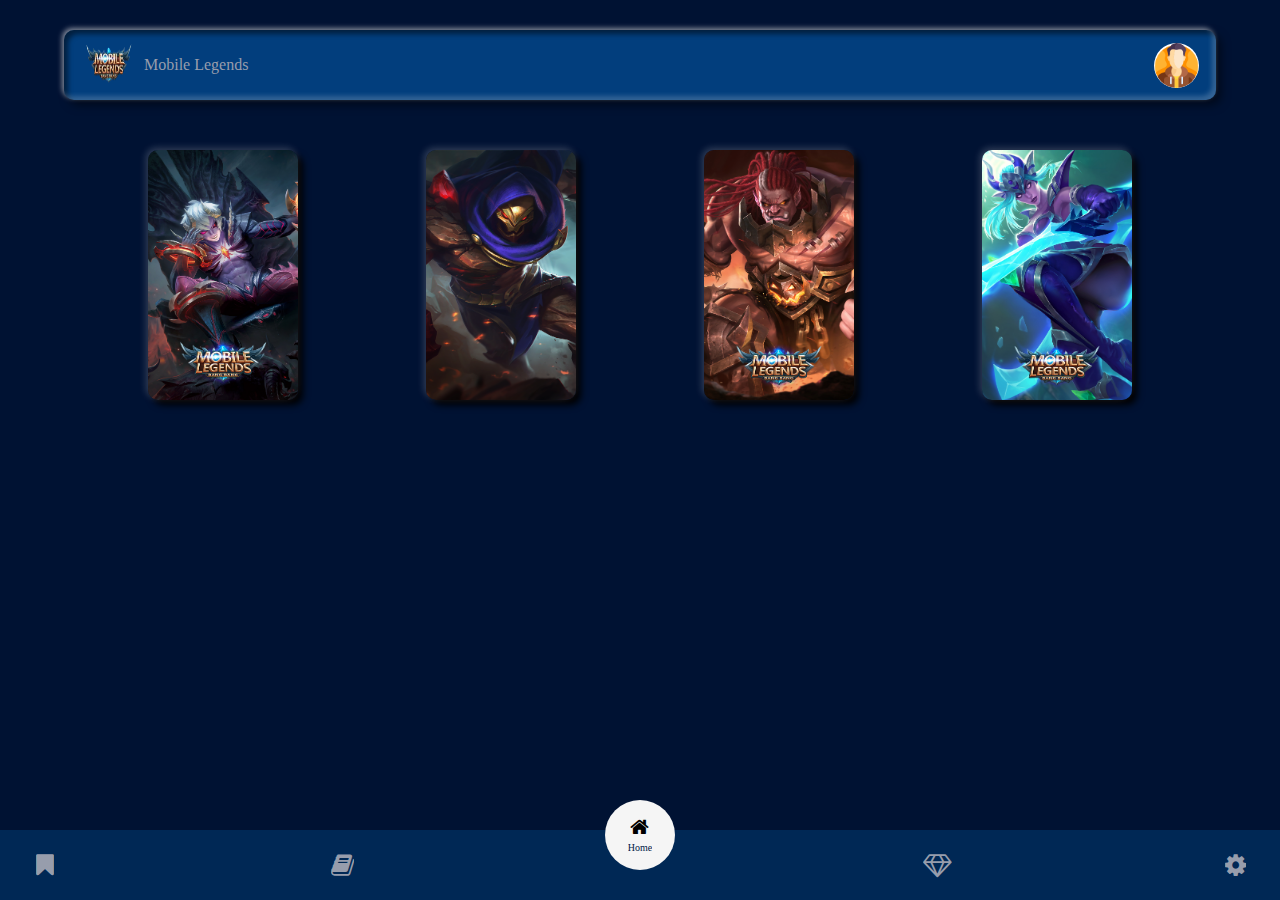
<file: index.html>
<!DOCTYPE html>
<html lang="in">
<head>
		<meta charset="UTF-8">
		<meta name="viewport" content="width=device-width, initial-scale=1.0"/>
		<meta name="theme-color" content="#001233"/>
		<link rel="stylesheet" href="css/index.css" type="text/css" media="all" />
		<link rel="stylesheet" href="css/font-awesome.min.css" />
		<title>GamesKuys</title>
</head>
<body>
  <div class="container">
  <section class="header">
    <div class="logo">
      <img src="assets/logo.png"/>
      <span>Mobile Legends</span>
    </div>
    <a href="#" class="profile">
      <img src="assets/profile.png"/>
    </a>
  </section>
  </div>
  <div class="container">
    <div class="main-card">
      <div class="card">
        <div class="card-img">
          <img src="assets/dyrroth.jpg"/>
        </div>
        <div class="card-body">
          <h3>Dyrroth</h3>
          <a href="#" class="btnDetail">Detail</a>
        </div>
      </div>
      <div class="card">
        <div class="card-img">
          <img src="assets/aldous.jpg"/>
        </div>
        <div class="card-body">
          <h3>Aldous</h3>
          <a href="#" class="btnDetail">Detail</a>
        </div>
      </div>
      <div class="card">
        <div class="card-img">
          <img src="assets/balmond.jpg"/>
        </div>
        <div class="card-body">
          <h3>Balmond</h3>
          <a href="#" class="btnDetail">Detail</a>
        </div>
      </div>
      <div class="card">
        <div class="card-img">
          <img src="assets/karina.jpg"/>
        </div>
        <div class="card-body">
          <h3>Karina</h3>
          <a href="#" class="btnDetail">Detail</a>
        </div>
      </div>
    </div>
  </div>
  <section class="details">
    <div class="details-body">
      <a href="#" class="btnBack"><i class="fa fa-arrow-left"></i>Back</a>
     <img src="assets/detailt-dyrroth.jpg"/>
    </div>
    <div class="details-content">
      <p>
      Dalam kisahnya, pangeran kegelapan yang lahir bersamaan dengan waktu kematian pangeran Moniyan Empire ini memiliki kemampuan yang sangat lengkap, karena telah dilatih oleh Alice dan telah mempelajari kemampuan bertempur dari Thamuz.
      </p>
      <p>
      Pangeran ini telah menjadi tangan kanan Alice, dan akan mewakili Lord of the Abyss untuk berperang melawan Moniyan Empire, menjalankan Dawn Plan dan menghancurkan Shinning 
       Spark.
      </p>
      <p>
        Sedangkan dalam pertandingan nyata, Dyrroth sendiri merupakan hero Mobile Legends dengan role Fighter, yang secara khusus memiliki kemampuan spesial Charge/Burst Damage.
      </p>
      <p>
        Hero ini memiliki statistik yang cukup menarik. Yang mana dalam hal ini, meski memiliki tingkat kesulitan yang tinggi, Dyrroth memiliki daya serang yang besar dan ability effect yang bagus.
      </p>
      <p>
        Hero Dyrroth ini pun memiliki set skill yang cukup berguna dalam pertandingan, karena hero ini memiliki beberapa skill yang bisa memperlambat gerakan lawan di samping memiliki charge/burst damage yang menakutkan.
      </p>
      <p>
        Secara lebih rinci, hero ini memiliki satu skill pasif dan tiga skill aktif, termasuk di antaranya adalah <span class="skill">Wrath of the Abyss</span>, <span class="skill">Burst Strike</span>, <span class="skill">Spectre Step</span>, dan <span class="skill">The Destruction</span>.
      </p>
      <p>
        <span class="skill">
          Wrath of the Abyss (Skill Pasif) :
        </span>
        <p>
       Kemampuan utama dari skill pasif Dyrroth Mobile Legends ini adalah dapat meningkatkan kemampuan skill 1 dan skill 2, ketika Rage-nya telah melebihi <span class="persen">50%</span>.
        </p>
        <p>
          Selain itu, skill ini akan memberikan damage fisik tambahan sebesar <span class="persen">140%</span> dari total <span class="py-atk">Physical ATK</span> saat berhasil meluncurkan dua <span class="basic-a">Basic Attack</span>. Skill ini juga akan meregenerasi HP sebesar damage yang diberikan.
        </p>
        <p>
          Sayangnya, meskipun bisa menambah kemampuan skill 1 dan skill 2, <span class="skill">Wrath of the Abyss</span> akan mengurangi <span class="cooldown">Cooldown (CD)</span> selama <span class="second">1s</span> pada kedua skill tersebut ketika efeknya mengenai setiap hero lawan.
        </p>
      </p>
      <p>
        <span class="skill">
          Burst Strike (Skill Aktif 1) :</span>
          <p>
            Skill pertama Dyrroth Mobile Legends ini merupakan skill yang bisa digunakan untuk menyerang lebih dari satu lawan yang berada di area yang sama, dan memberikan damage serta efek slow.
          </p>
          <p>
            Ketika Dyrroth mengeluarkan skill ini, hero lawan akan memperoleh <span class="py-defence">Physical Damage</span> sebesar <span>200</span> (<span class="persen">+60%</span> Total <span class="py-atk">Physical ATK</span>), serta efek slow sebesar <span class="persen">30%</span> selama <span class="second">1.5s</span>.
          </p>
          <p>
            Dan jika Burst Damage memiliki jarak yang lebih jauh, maka efeknya pun akan bertambah. Dalam hal ini, damage-nya akan menjadi <span class="persen">140%</span> dari damage asli dan efek slow akan menjadi berlipat ganda.
          </p>
      </p>
      <p>
        <span class="skill">Spectre Step (Skill Aktif 2) :</span>
        <p>
          Di skill keduanya, Dyrroth memiliki skill Blink, yakni sebuah skill yang bisa digunakan untuk berpindah tempat dengan cepat, sembari menyerang hero lawan yang berada di jalurnya.
        </p>
        <p>
          Ketika menggunakan skill <span class="skill">Spectre Step</span>, Dyrroth akan berlari ke arah tertentu dan akan berhenti ketika menabrak hero lawan. Tabrakan ini akan memberikan damage fisik sebesar <span>230</span> (<span class="persen">+60%</span> Ekstra <span class="py-atk">Physical ATK</span>).
        </p>
        <p>
          Dan ketika Dyrroth menggunakan skill ini kembali, hero ini akan mengunci target dan melakukan fatal strike, yang akan memberikan damage sebesar <span>345</span> (<span class="persen">+120%</span> Ekstra <span class="py-atk">Physical ATK</span>) dan mengurangi <span class="py-defence">Physical Defence</span> target sebesar <span class="persen">50%</span> selama <span class="persen">4s</span>.
        </p>
      </p>
      <p>
        <span class="skill">
          The Destruction (Skill Ultimate) :
        </span>
        <p>
          Untuk skill ultimate-nya, Dyrroth memiliki skill charge/burst damage sesuai dengan kemampuan spesialnya. Dengan skill ini, Dyrroth akan memberikan Fatal Strike dengan damage <span>650</span> (<span class="persen">+250%</span> Ekstra <span class="py-atk">Physical ATK</span>) serta efek slow sebesar <span class="persen">80%</span> selama <span class="second">1s</span>.
        </p>
        <p>
          Dengan berbagai macam kemampuan spesial ini, <span>Dyrroth – Prince of the Abyss</span> dibanderol dengan harga <span>32.000 BP</span> seperti kebanyakan hero baru <span>Mobile Legends</span> lainnya.
        </p>
      </p>
    </div>
  </section>
  <nav class="navbottom">
    <ul>
      <li class="nav-items"><a href="#"><i class="fa fa-bookmark"></i><span>Hot Meta</span></a></li>
      <li class="nav-items"><a href="#"><i class="fa fa-book"></i><span>Equipment</span></a></li>
      <li class="nav-items aktif"><a href="#"><i class="fa fa-home"></i><span>Home</span></a></li>
      <li class="nav-items"><a href="#"><i class="fa fa-diamond"></i><span>Top Up</span></a></li>
      <li class="nav-items"><a href="#"><i class="fa fa-cog"></i><span>Settings</span></a></li>
    </ul>
  </nav>
<script src="js/index.js"></script>
</body>
</html>
</file>
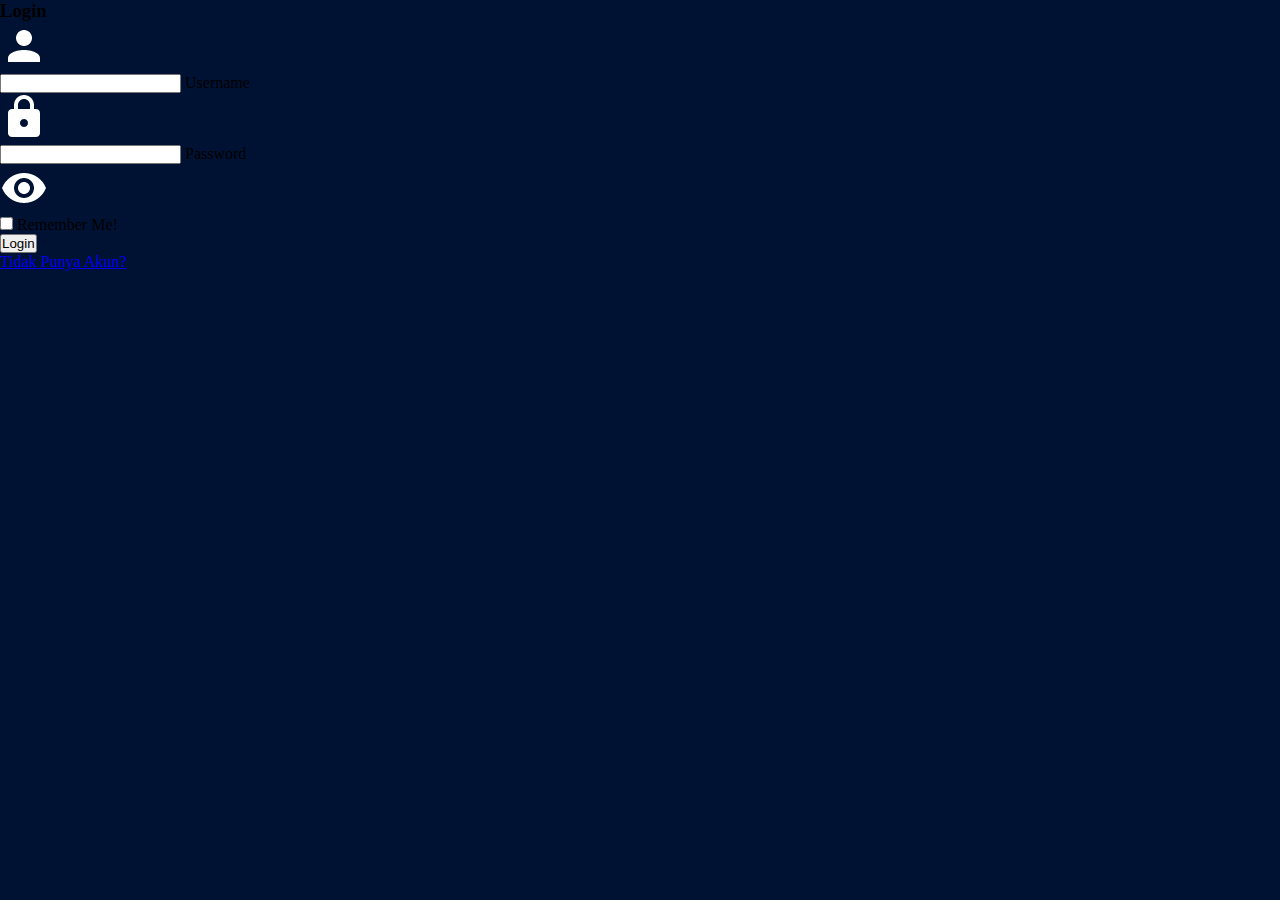
<file: login.html>
<!DOCTYPE html>
<html lang="in">
<head>
		<meta charset="UTF-8">
		<meta name="viewport" content="width=device-width, initial-scale=1.0">
		<title>Page title</title>
		<link rel="stylesheet" href="css/index.css" type="text/css" media="all" />
		<title>Login</title>
</head>
<body>
 <section class="form">
 		<form action="" method="post">
 		  <h3>Login</h3>
 			<div class="inputText">
 			  <div class="logo">
 			    <img src="icons/ic_account.png"/>
 			  </div>
 			  <input type="text" name="username" id="username" placeholder=" "/>
 			  <label for="username">Username</label>
 			</div>
 			<div class="inputText">
 			  <div class="logo">
 			    <img src="icons/ic_lock.png"/>
 			  </div>
 	    <input type="password" name="password" id="password" placeholder=" "/>
 			  <label for="password">Password</label>
 			  <div class="show" onclick="show()">
 			    <img src="icons/ic_eye.png"/>
 			  </div>
 			</div>
 			<div class="checkbox">
 			<input type="checkbox" name="checkbox" id="checkbox" />
 			<label for="checkbox">Remember Me!</label>
 			</div>
 			<button type="submit" name="submit">Login</button>
 			<div class="end">
 			  <a href="register.html">Tidak Punya Akun?</a>
 			</div>
 		</form>
 </section>
<script src="js/index.js"></script>
</body>
</html>
</file>
<file: css/index.css>
*
{
  margin: 0;
  padding: 0;
  box-sizing: border-box;
}
:root
{
  --bg-darkblue0: #001233;
  --bg-darkblue1: #001845;
  --bg-darkblue2: #002855;
  --bg-darkblue3: #023E7D;
  --bg-darkblue4: #0353A4;
  --bg-darkblue5: #0466C8;
  --bg-secondary0: #33415C;
  --bg-secondary1: #5C677D;
  --bg-secondary2: #7D8597;
  --bg-secondary3: #979DAC;
}
body 
{
  -webkit-tap-highlight-color: transparent;
  background: var(--bg-darkblue0);
  padding-bottom: 90px;
  -ms-overflow-style: none;
  scrollbar-width: none;
  overflow-y: scroll;
}
body::-webkit-scrollbar
{
  width: 0px;
  height: 0px;
}
body::-webkit-scrollbar-track
{
  background: none;
}
body::-webkit-scrollbar-thumb
{
  background: none;
  border: none;
}
.navbottom
{
  width: 100%;
  height: 70px;
  display: flex;
  justify-content: space-between;
  box-sizing: border-box;
  align-items: center;
  background: var(--bg-darkblue2);
  position: fixed;
  bottom: 0;
  left: 0;
  z-index: 999;
}
.navbottom ul 
{
  width: 100%;
  height: 70px;
  display: flex;
  justify-content: space-between;
  align-items: center;
  padding: 0;
  margin: 0;
  padding: 10px;
  box-sizing: border-box;
}
.navbottom ul li 
{
  list-style: none;
  width: 70px;
  height: 70px;
  background: none;
  display: flex;
  justify-content: center;
  align-items: center;
  border-radius: 100px;
  transition: all 0.3s;
}
.navbottom ul li.aktif
{
  transform: translateY(-30px);
  background: whitesmoke;
}
.navbottom ul li a 
{
  display: flex;
  justify-content: center;
  align-items: center;
  flex-direction: column;
  text-decoration: none;
  overflow: hidden;
  
}
.navbottom ul li.aktif a i 
{
  font-size: 20px;
  color: black;
}
.navbottom ul li a i 
{
  font-size: 25px;
  color: var(--bg-secondary3);
  transition: all 0.3s;
}
.navbottom ul li.aktif a span 
{
  position: relative;
  font-size: 10px;
  margin-top: 5px;
  color: var(--bg-darkblue1);
  transform: translateY(0px);
}
.navbottom ul li a span 
{
  position: absolute;
  transform: translateY(100px);
  transition: all 0.3s;
}
.details.muncul
{
  opacity: 1;
  top: 0;
  visibility: visible;
}
.details
{
  position: fixed;
  width: 100%;
  height: 100%;
  scroll-behavior: smooth;
  overflow-y: scroll;
  background: rgba(0,0,0,1);
  z-index: 1000;
  top: 1000px;
  opacity: 0;
  visibility: hidden;
  transition: all 0.3s;
}
.details-body
{
  width: 100%;
  height: 250px;
  display: flex;
  justify-content: center;
  align-items: center;
  margin-top: 30px;
}
.details-body .btnBack
{
  width: 100px;
  display: flex;
  justify-content: center;
  align-items: center;
  height: 30px;
  position: absolute;
  text-decoration: none;
  color: white;
  transform: translateY(-130px);
  left: 0px;
}  
.details-body .btnBack i 
{
  font-size: 20px;
  margin-right: 10px;
}
.details-body img 
{
  width: 100%;
  height: 200px;
}
.details-content 
{
  width: 100%;
  display: flex;
  justify-content: center;
  flex-direction: column;
}
.details-content p
{
  color: var(--bg-secondary3);
  font-size: 14px;
  margin: 10px;
}
.details-content .skill
{
  color: #EE964B;
}
.details-content span 
{
  color: #F4D35E;
}
.details-content .py-defence
{
  color: #F95738;
}
.details-content .py-atk
{
  color: #C11B00;
}
.container
{
  display: flex;
  justify-content: center;
  align-items: center;
}
.header
{
  width: 90%;
  height: 70px;
  background: var(--bg-darkblue3);
  display: flex;
  justify-content: space-between;
  align-items: center;
  padding: 10px;
  margin-top: 30px;
  border-radius: 10px;
  box-shadow: -2px -2px 5px rgba(255,255,255,0.5),
              5px 5px 10px rgba(0,0,0,0.5),
              inset -4px -4px 5px rgba(255,255,255,0.2),
              inset 4px 4px 5px rgba(0,0,0,0.5);
}
.header .logo
{
  width: 250px;
  height: 70px;
  display: flex;
  align-items: center;
  background: none;
}
.header .logo img 
{
  width: 70px;
  height: 70px;
}
.logo span 
{
  font-size: 16px;
  color: var(--bg-secondary3);
}
.profile
{
  width: 60px;
  height: 70px;
  display: flex;
  justify-content: center;
  align-items: center;
  text-decoration: none;
}
.profile img
{
  width: 45px;
  height: 45px;
  background: white;
  border-radius: 100px;
  box-sizing: border-box;
}

.main-card
{
  width: 100%;
  display: flex;
  justify-content: space-evenly;
  align-items: center;
  padding: 20px;
  box-sizing: border-box;
  flex-wrap: wrap;
}
.card
{
  margin-top: 30px;
  margin-bottom: 10px;
  width: 150px;
  height: 250px;
  background: none;
  overflow: hidden;
  border-radius: 10px;
  box-shadow: -2px -2px 7px rgba(255,255,255,0.2),
              5px 5px 7px rgba(0,0,0,1);
}
.card .card-img
{
  width: 150px;
  height: 250px;
  z-index: 4;
}
.card:hover .card-img img 
{
  transform: scale(1.3);
}
.card-img img
{
  width: 100%;
  height: 100%;
  transition: all 0.3s;
}
.card:hover .card-body
{
  opacity: 1;
  transform: translateY(-90px);
}
.card-body
{
  opacity: 0;
  background: rgba(0,0,0,0.8);
  color: white;
  width: 150px;
  height: 90px;
  position: relative;
  display: flex;
  justify-content: center;
  align-items: center;
  flex-direction: column;
  transition: all 0.3s;
}
.card-body h3 
{
  font-size: 17px;
}
.card-body a 
{
  width: 100px;
  height: 30px;
  text-decoration: none;
  display: flex;
  justify-content: center;
  align-items: center;
  color: var(--bg-secondary2);
  margin-top: 20px;
  border-radius: 5px;
  box-shadow: inset -2px -2px 2px rgba(255,255,255,0.2),
              inset 2px 2px 2px rgba(255,255,255,0.2);
  transition: all 0.3s;
}
.card-body a:hover
{
  background: var(--bg-darkblue2);
  box-shadow: none;
  color: white;
}
/* Responsive */
@media only screen and (max-width: 320px){
  .navbottom ul li 
{
  list-style: none;
  width: 50px;
  height: 50px;
  background: none;
  display: flex;
  justify-content: center;
  align-items: center;
  border-radius: 100px;
  transition: all 0.3s;
}
.navbottom ul li.aktif
{
  transform: translateY(-30px);
  background: whitesmoke;
}
.navbottom ul li a i 
{
  font-size: 20px;
  color: var(--bg-secondary3);
  transition: all 0.3s;
}
.navbottom ul li.aktif a span 
{
  position: relative;
  font-size: 5px;
  margin-top: 5px;
  color: var(--bg-darkblue1);
  transform: translateY(0px);
}
.details-body .btnBack
{
  width: 100px;
  display: flex;
  justify-content: center;
  align-items: center;
  height: 30px;
  position: absolute;
  text-decoration: none;
  color: white;
  transform: translateY(-130px);
  left: 0;
}
}
/* end Responsive */
</file>
